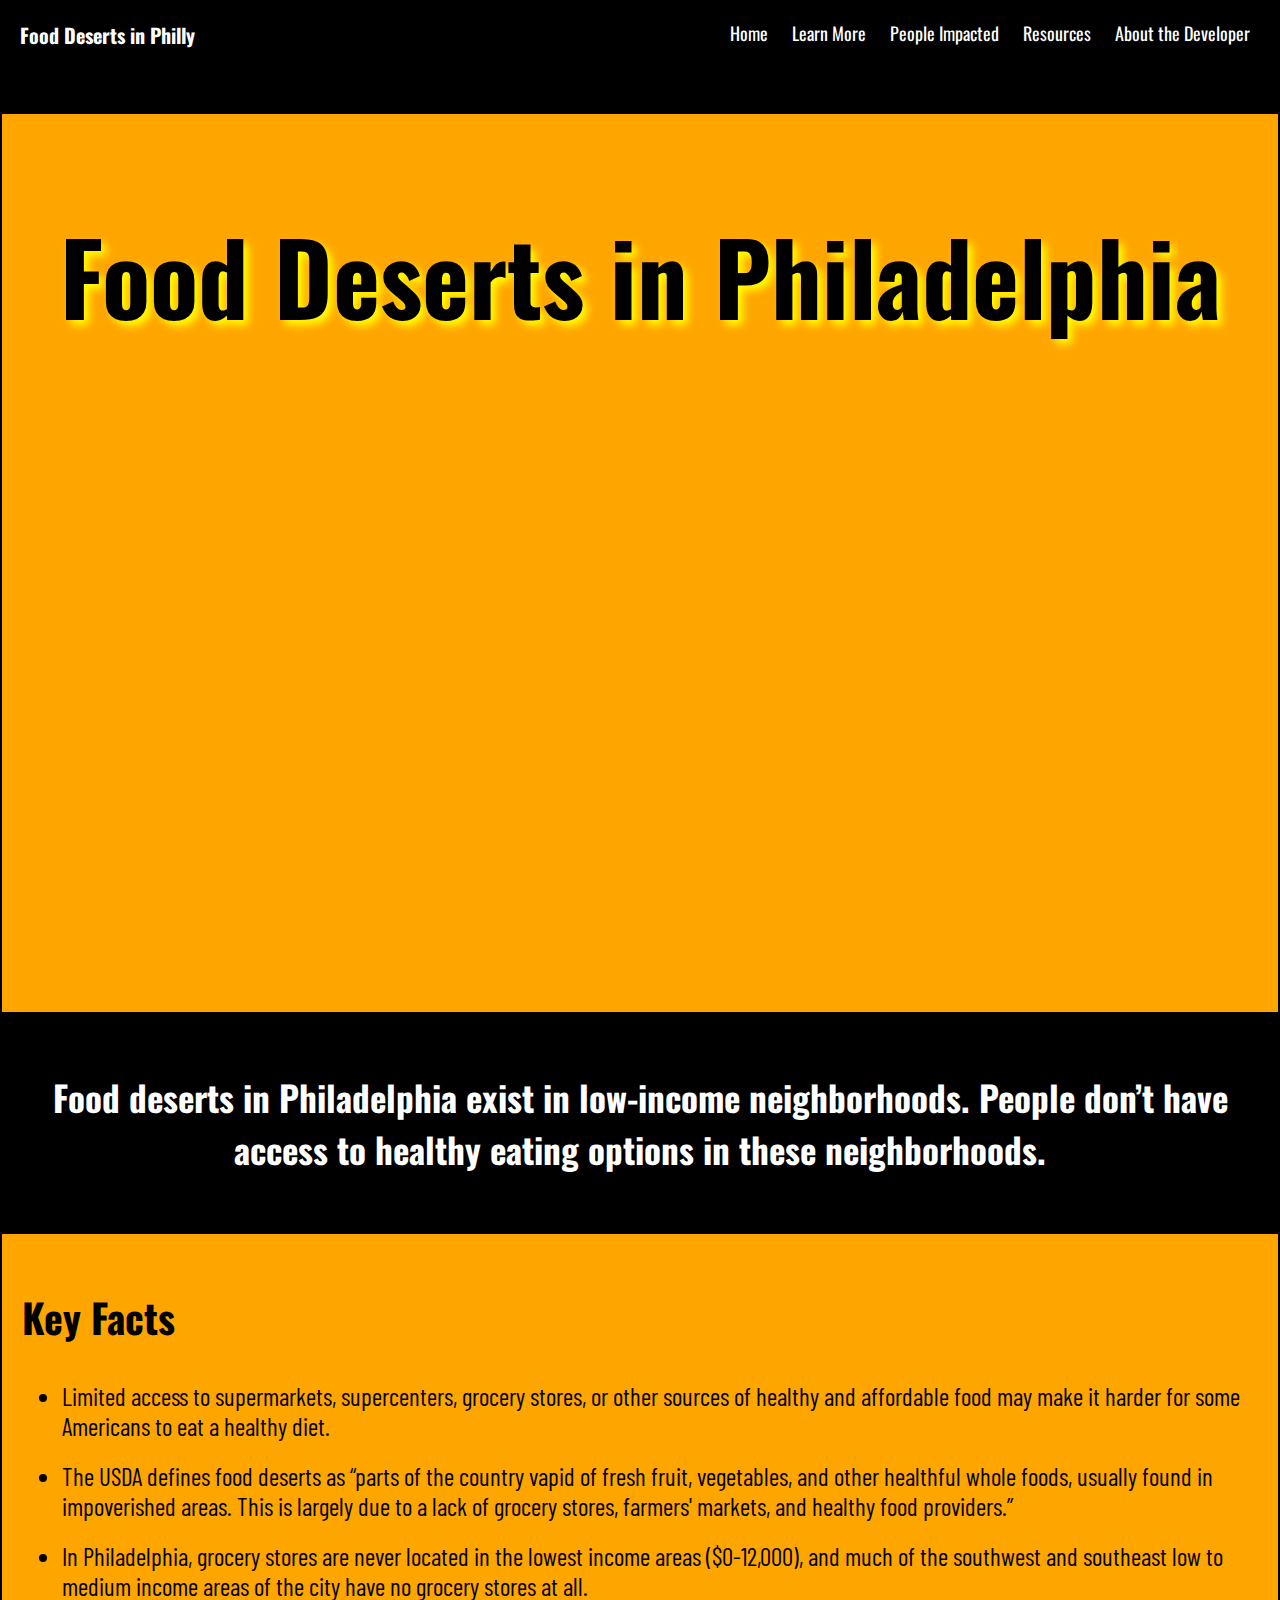
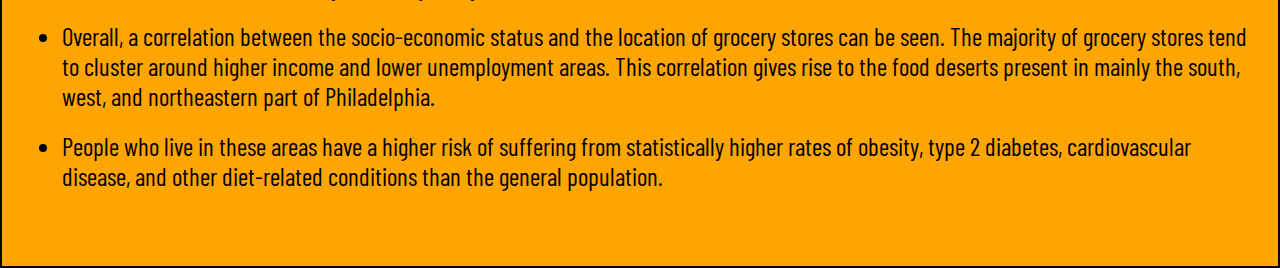
<file: index.html>
<!DOCTYPE html>
<html>
  <head>
    <title>CbK Academy Project</title>
    <link rel="stylesheet" href="styles.css" type="text/css">
    <link href="https://fonts.googleapis.com/css?family=Barlow+Condensed|Oswald&display=swap" rel="stylesheet">
  </head>
  <body>
      <!-- Navigation Bar  -->
      <div class="nav-container" id="navigation-bar">
          <h4>Food Deserts in Philly</h4>
          <div id="nav">
              <a href="index.html">Home</a>
              <a href="learn.html">Learn More</a>
              <a href="people.html">People Impacted</a>
              <a href="resources.html">Resources</a>
              <a href="about.html">About the Developer</a>
           </div>
      </div>
      <!-- Home Landing -->
      <div class="container" id="home-landing">
          <h1>Food Deserts in Philadelphia</h1>
      </div>

      <!-- Problem  -->
      <div class="container" id="home-problem">
        <h3>Food deserts in Philadelphia exist in low-income neighborhoods. People don’t have access to healthy eating options in these neighborhoods.
       </h3>
      </div>
      
      <!-- Problem Info  -->
      <div class="container" id="home-key-facts">
          <h2>Key Facts</h2>
          <ul>
              <li>Limited access to supermarkets, supercenters, grocery stores, or other sources of healthy and affordable food may make it harder for some Americans to eat a healthy diet.</li>
              <li>The USDA defines food deserts as “parts of the country vapid of fresh fruit, vegetables, and other healthful whole foods, usually found in impoverished areas. This is largely due to a lack of grocery stores, farmers' markets, and healthy food providers.” </li>
              <li>In Philadelphia, grocery stores are never located in the lowest income areas ($0-12,000), and much of the southwest and southeast low to medium income areas of the city have no grocery stores at all.</li>
              <li>Overall, a correlation between the socio-economic status and the location of grocery stores can be seen. The majority of grocery stores tend to cluster around higher income and lower unemployment areas. This correlation gives rise to the food deserts present in mainly the south, west, and northeastern part of Philadelphia. </li>
              <li>People who live in these areas have a higher risk of suffering from statistically higher rates of obesity, type 2 diabetes, cardiovascular disease, and other diet-related conditions than the general population.</li>
          </ul>
      </div>
  </body>
</html>
</file>
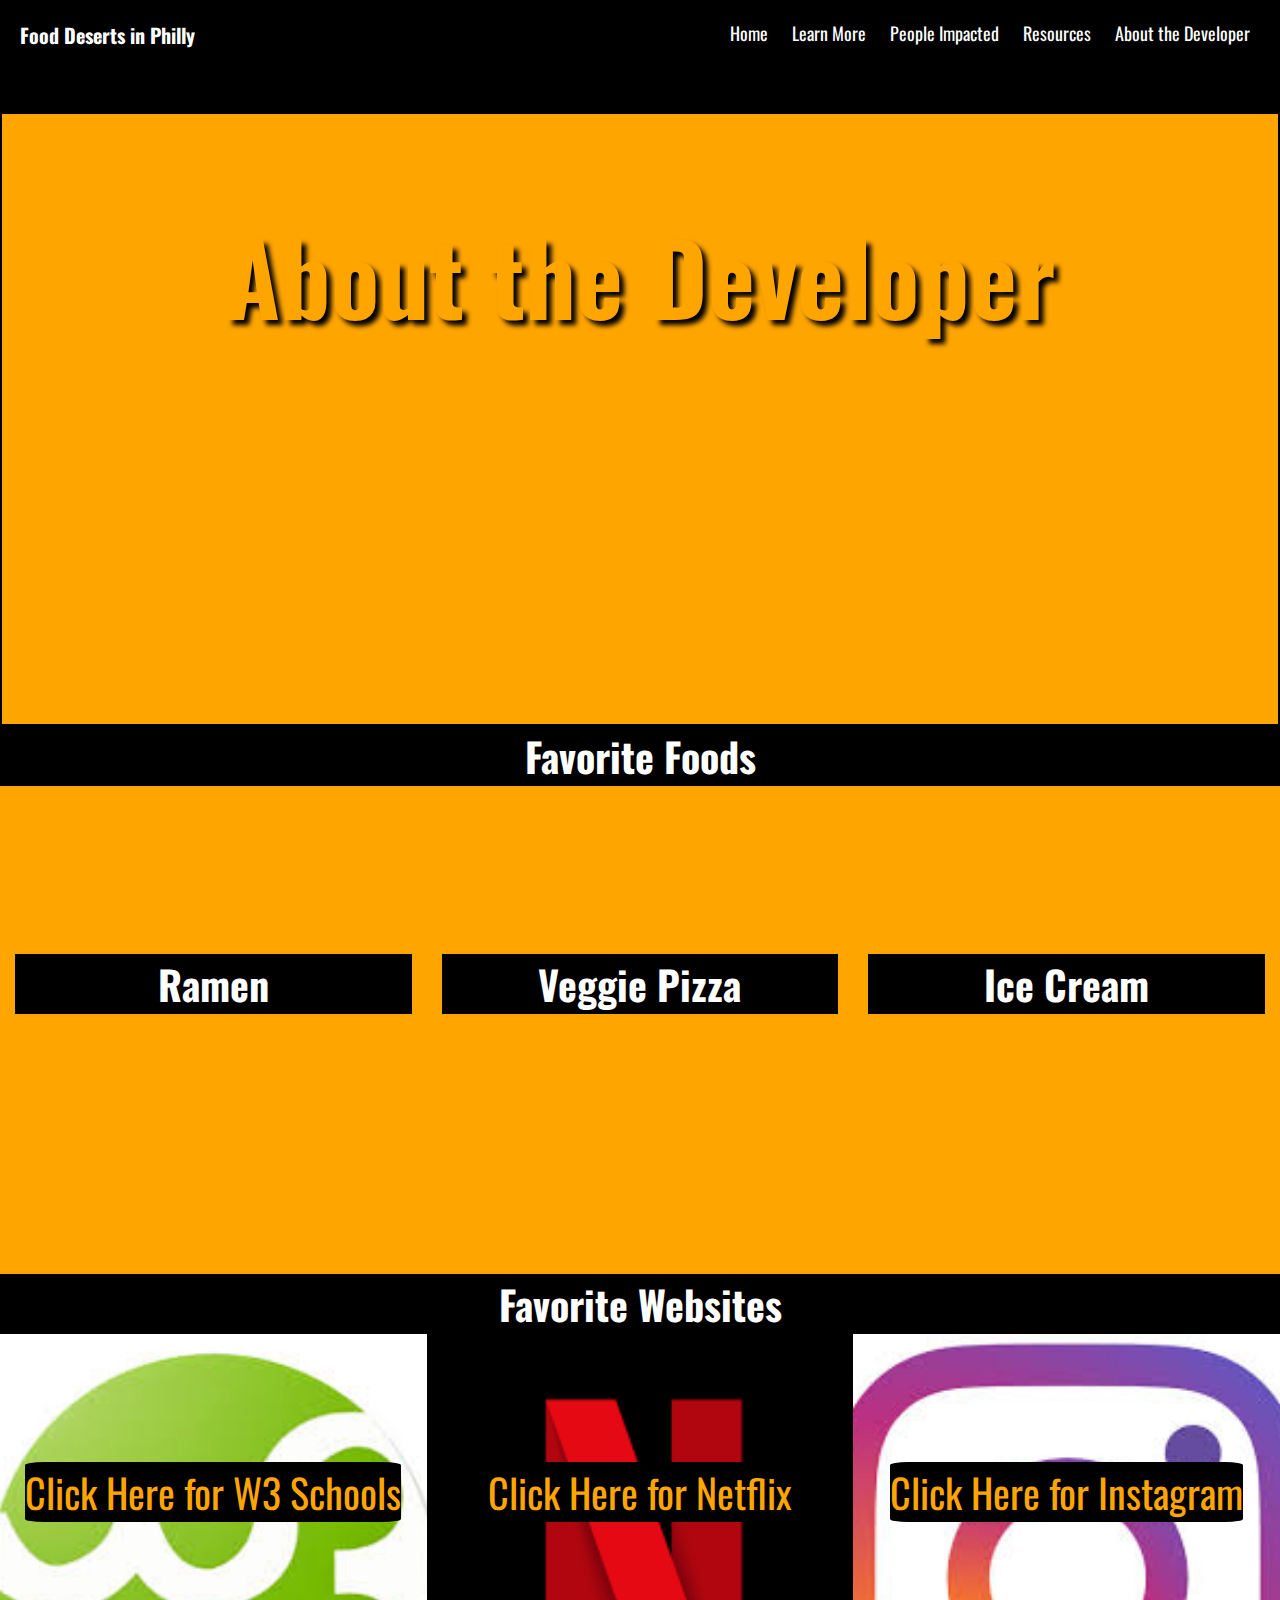
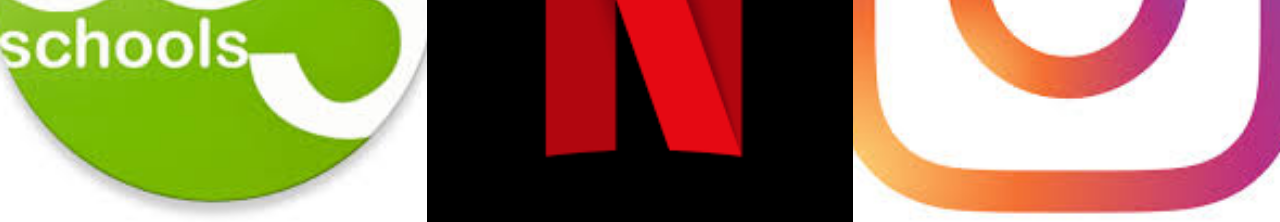
<file: about.html>
<!DOCTYPE html>
<html>
  <head>
    <title>CbK Academy Project</title>
    <link rel="stylesheet" href="styles.css" type="text/css">
    <link href="https://fonts.googleapis.com/css?family=Barlow+Condensed|Oswald&display=swap" rel="stylesheet">
  </head>
  <body>
    <!-- Navigation Bar  -->
      <div class="nav-container" id="navigation-bar">
          <h4>Food Deserts in Philly</h4>
          <div id="nav">
              <a href="index.html">Home</a>
              <a href="learn.html">Learn More</a>
              <a href="people.html">People Impacted</a>
              <a href="resources.html">Resources</a>
              <a href="about.html">About the Developer</a>
           </div>
      </div>
    <!--  About the Developer Landing  -->
      <div class="container" id="about-the-developer">
          <h1>About the Developer</h1>      
      </div>
      <div class="grid-container" id="fav-foods">
          <h2>Favorite Foods</h2>
          <div class="grid-item" id="ramen">
              <h3>Ramen</h3>
          </div>
          <div class="grid-item" id="pizza">
              <h3> Veggie Pizza</h3>
          </div>
          <div class="grid-item" id="ice-cream">
             <h3>Ice Cream</h3>
          </div>
      </div>
      <div class="grid-container" id="fav-websites">
          <h2>Favorite Websites</h2> 
          <div class="grid-item" id="w3">
              <a href="https://www.w3schools.com/">Click Here for W3 Schools</a>
          </div>
          <div class="grid-item" id="netflix">
              <a href="https://www.netflix.com/">Click Here for Netflix</a>
          </div>
          <div class="grid-item" id="instagram">
              <a href="https://www.instagram.com/codedbykids/">Click Here for Instagram</a>
          </div>
      </div>
  </body>
</html>
</file>
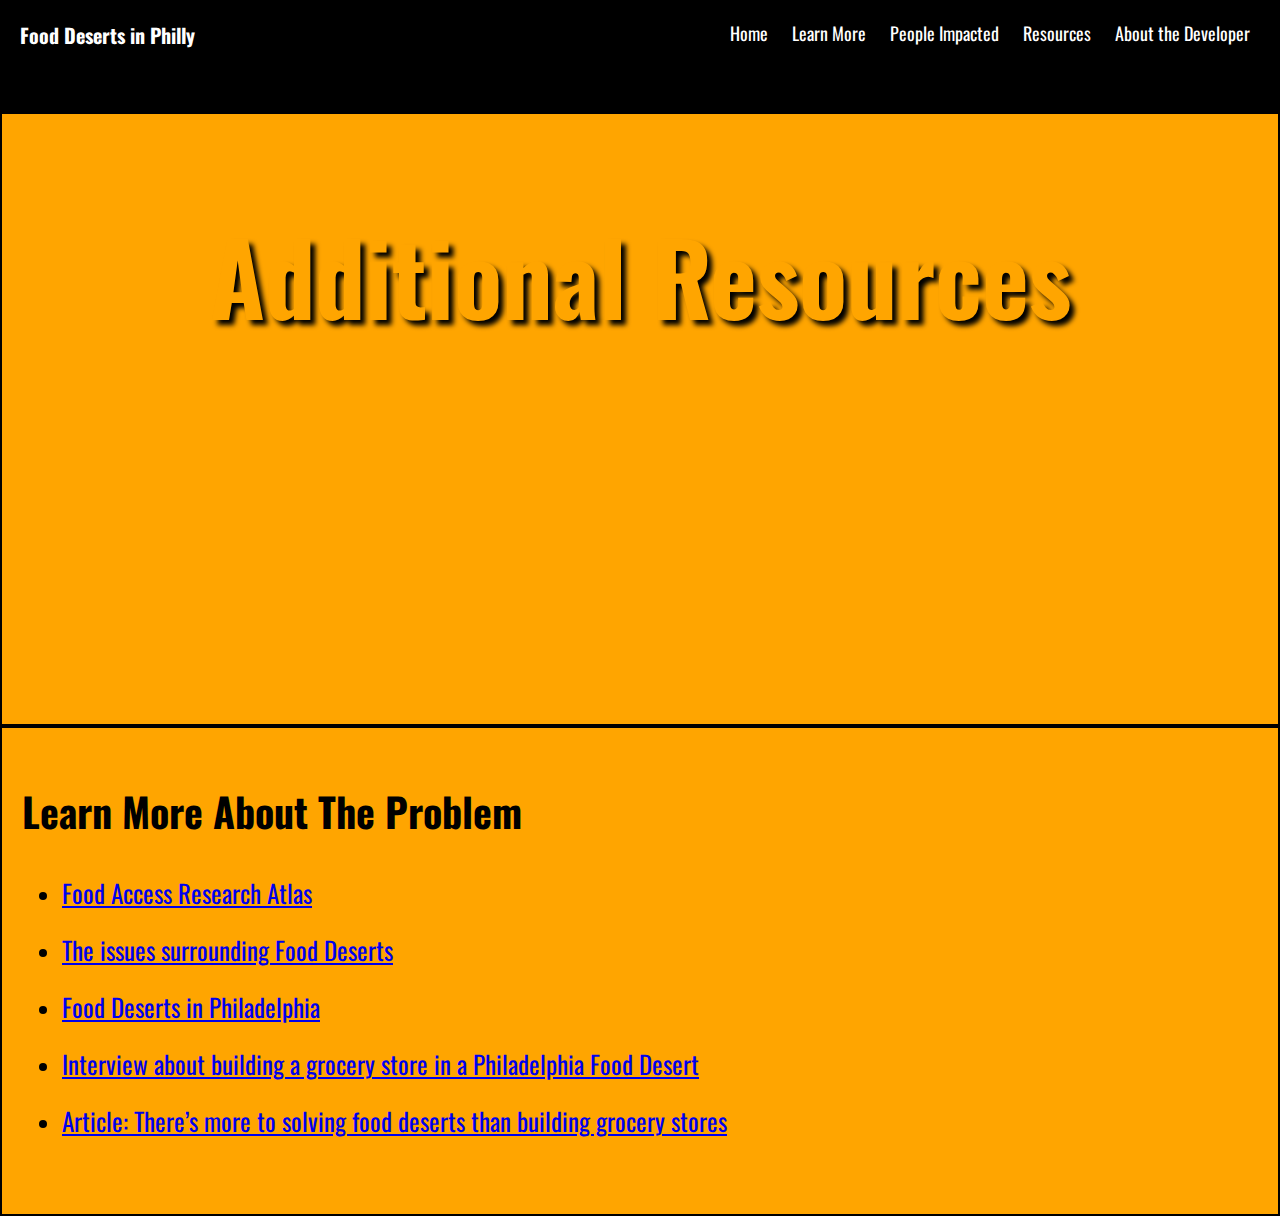
<file: resources.html>
<!DOCTYPE html>
<html>
  <head>
    <title>CbK Academy Project</title>
    <link rel="stylesheet" href="styles.css" type="text/css">
    <link href="https://fonts.googleapis.com/css?family=Barlow+Condensed|Oswald&display=swap" rel="stylesheet">
  </head>
  <body>
      <!-- Navigation Bar  -->
      <div class="nav-container" id="navigation-bar">
          <h4>Food Deserts in Philly</h4>
          <div id="nav">
              <a href="index.html">Home</a>
              <a href="learn.html">Learn More</a>
              <a href="people.html">People Impacted</a>
              <a href="resources.html">Resources</a>
              <a href="about.html">About the Developer</a>
           </div>
      </div>
      <!-- Resources Landing -->
      <div class="container" id="resources-landing">
          <h1>Additional Resources</h1>
      </div>
       <!-- Learn More  -->
      <div class="container">
          <h2>Learn More About The Problem</h2>
          <ul>
              <li><a href="https://www.ers.usda.gov/data-products/food-access-research-atlas/documentation/">Food Access Research Atlas</a></li>
              <li><a href="https://foodispower.org/access-health/food-deserts/">The issues surrounding Food Deserts</a></li>
              <li><a href="https://www.arcgis.com/apps/StorytellingSwipe/index.html?appid=44bb412a4aa046a4a3590db600a54a6b">Food Deserts in Philadelphia</a></li>
              <li><a href="https://www.pbs.org/newshour/show/building-oasis-philadelphia-food-desert">Interview about building a grocery store in a Philadelphia Food Desert</a></li>
              <li><a href="https://www.npr.org/sections/thesalt/2012/03/20/149000673/theres-more-to-fixing-food-deserts-than-building-grocery-stores">Article: There’s more to solving food deserts than building grocery stores</a></li>
          </ul>
        
      </div>
  </body>
</html>
</file>
<file: styles.css>
/* Global CSS Selectors */
body {
    background-color: orange;
    padding: 0;
    margin:0 auto;
    
}
h1,
h2,
h3,
h4, a {
  font-family: "Oswald", sans-serif;
}
h2 {
   font-size: 40px; 
}
p,ul,ol{
    font-family: "Barlow Condensed", sans-serif;
}
p {
    font-size: 25px;
    line-height: 35px;
}
ul,ol {
  font-size: 25px;
} 

li {
    margin-top: 20px;
}
.container {
    height: 100%;
    border: black solid 2px;
    padding: 20px 20px 50px 20px;
   
}

/* Navigation Bar */
.nav-container {
  height: 8vh;
  background-color:black;
  padding: 20px;
}
.nav-container h4 {
  display:inline;
  color:white;
  font-size:20px;
}

#nav {
  float:right;
}

#nav a {
  color:white;
  text-decoration: none;
  padding: 20px 10px 0 10px;
  font-size: 18px;
}

/* Home Page  */
#home-landing {
    height: 92vh;
    background-image: url('https://www.seattlemag.com/sites/default/files/field/image/1211hottopicopne_0.jpg');
    background-repeat: no-repeat;
    background-size: 100% 100%;
    background-position:bottom center;
    text-align: center;
}

#home-landing h1 {
    font-size: 100px;
    color: black;
    text-shadow: 5px 5px 8px yellow;
}

#home-problem {
    background-color:black;
    color:white;
    text-align:center;
    font-size: 30px;
    padding: 20px;
}
/* Learn More Page  */

#learn-more-landing {
    height: 60vh;
    background-image: url('https://images.squarespace-cdn.com/content/v1/59f5ff1d017db23d90cea3d5/1560131034442-WE6ZEMWJHBK2FZGB79AN/ke17ZwdGBToddI8pDm48kM4ZNaw6Dk7xLPpMpoBhiupZw-zPPgdn4jUwVcJE1ZvWQUxwkmyExglNqGp0IvTJZUJFbgE-7XRK3dMEBRBhUpyWg9wtMaqL83NuqvKe1EENysuH5srkQLVxFwLtQ6la99g4N48uc8Jecmd2El5IS04/yellow+bodega.jpg');
    background-repeat: no-repeat;
    background-size: cover;
    background-position: bottom center;
    text-align: center;
}
#learn-more-landing h1 {
   color: orange;
   font-size:100px;
   text-shadow: 5px 5px 5px black;
}

/* People Impacted Page */

#people-impacted-landing {
    height: 60vh;
    background-image: url('https://upload.wikimedia.org/wikipedia/commons/4/45/Boston_corner_shop.jpg');
    background-repeat: no-repeat;
    background-size: cover;
    background-position :center;
    text-align: center;
}
#people-impacted-landing h1 {
   color: orange;
   text-shadow: 5px 5px 5px black;
   font-size:100px;
}


/* Resources Page */

#resources-landing {
    height: 60vh;
    background-image: url('https://d3i6fh83elv35t.cloudfront.net/newshour/app/uploads/2015/08/GettyImages-97102000-1024x683.jpg');
    background-repeat: no-repeat;
    background-size: cover;
    background-position: top center;
    text-align:center;
}
#resources-landing h1 {
   color: orange;
   text-shadow: 5px 5px 5px black;
   font-size:100px;
}

/* About the Developer Page  */
#about-the-developer {
    height: 60vh;
    background-image: url('https://i.ytimg.com/vi/xMtqVC62q6o/maxresdefault.jpg');
    background-repeat: no-repeat;
    background-size: cover;
    background-position: bottom center;
    text-align:center;
}
#about-the-developer h1 {
   color: orange;
   text-shadow: 5px 5px 5px black;
   font-size:100px;
}
#seneca {
    text-align: center;
    background-color:black;
}
#seneca h2 {
    color:white;
}
#seneca p {
    color:white;
    font-size: 40px;
}

.grid-container {
    display: grid;
    grid-template-columns: 1fr 1fr 1fr;
    grid-template-rows: 1fr 1fr 1fr 1fr''
}

.grid-container h2 {
    grid-area: 1/1/2/4;
    background-color: black;
    color:white;
    margin: 0 auto;
    width:100vw;
    text-align: center;
}

.grid-item {
    padding-top: 30%;
    grid-row:2/5;
    text-align: center;
    height: 40vh;
}
.grid-item h3 {
    color:white;
    background-color: black;
    font-size: 40px;
    margin-right: 15px;
    margin-left: 15px;
}
.grid-item a {
    text-decoration: none;
    font-size: 40px;
    color: orange;
    background-color: black;
    border-radius: 5%;
    border: white;
}
.grid-item a:hover {
    text-decoration: none;
    font-size: 30px;
    padding: 10px;
    color: red;
    background-color: orange;
    border-radius: 8%;
    border: black;
    transition: 1s;
}
#ramen {
    background-image: url('https://www.budgetbytes.com/wp-content/uploads/2015/12/6-Ways-to-Upgrade-Instant-Ramen-eating.jpg');
    background-repeat: no-repeat;
    background-size: cover;
    background-position:center;
    grid-column:1/2;
}
#pizza {
    background-image: url('https://images-gmi-pmc.edge-generalmills.com/32fb2446-1efc-434c-a053-7dabe8d963be.jpg');
    background-repeat: no-repeat;
    background-size: cover;
    background-position: center;
    grid-column:2/3;
}
#ice-cream {
    background-image: url('https://cdn.britannica.com/50/80550-050-5D392AC7/Scoops-kinds-ice-cream.jpg');
    background-repeat: no-repeat;
    background-size: cover;
    background-position: center;
    grid-column:3/4;
}
#w3 {
    background-image: url('[data-uri]');
    background-repeat: no-repeat;
    background-size: cover;
    background-position:center;
    grid-column:1/2;
}
#netflix {
    background-image: url('[data-uri]');
    background-repeat: no-repeat;
    background-size: cover;
    background-position: center;
    grid-column:2/3;
}
#instagram {
    background-image: url('[data-uri]');
    background-repeat: no-repeat;
    background-size: cover;
    background-position: center;
    grid-column:3/4;
}
</file>
